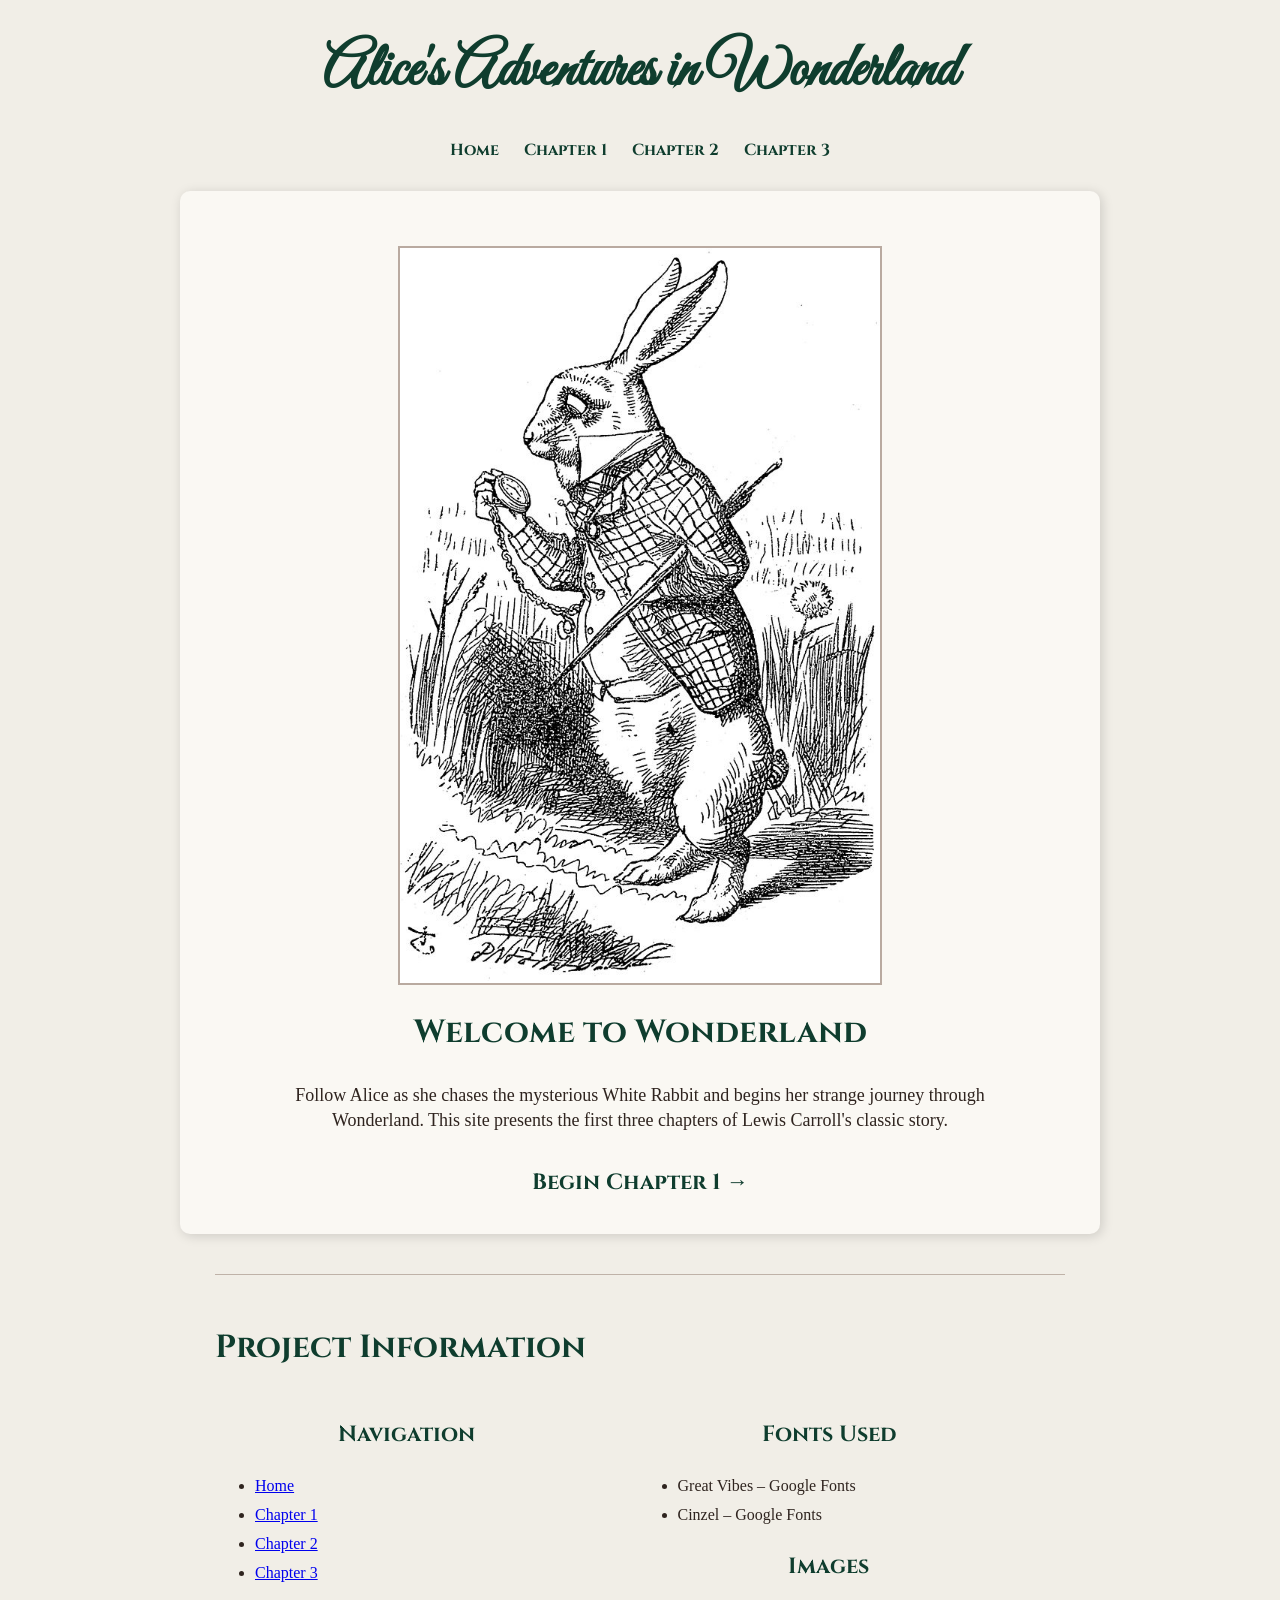
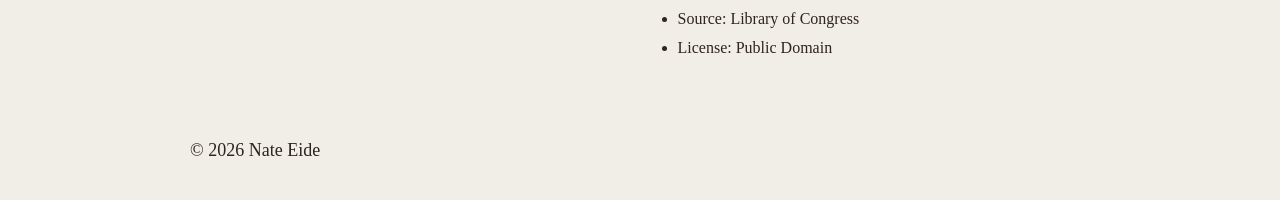
<file: index.html>
<!doctype html>
<html lang="en">
    <head>
        <meta charset="UTF-8" />
        <meta name="viewport" content="width=device-width, initial-scale=1.0" />
        <title>Alice's Adventures in Wonderland</title>

        <link rel="preconnect" href="https://fonts.googleapis.com" />
        <link rel="preconnect" href="https://fonts.gstatic.com" crossorigin />

        <link
            href="https://fonts.googleapis.com/css2?family=Great+Vibes&family=Cinzel:wght@400;600&display=swap"
            rel="stylesheet" />

        <link rel="stylesheet" href="style.css" />
    </head>

    <body>
        <header>
            <h1>Alice's Adventures in Wonderland</h1>

            <nav>
                <a href="index.html">Home</a>
                <a href="chapter1.html">Chapter 1</a>
                <a href="chapter2.html">Chapter 2</a>
                <a href="chapter3.html">Chapter 3</a>
            </nav>
        </header>

        <main class="home-intro">
            <img src="alice_1.jpg" alt="Illustration of the White Rabbit from Alice in Wonderland" class="home-image" />

            <h2>Welcome to Wonderland</h2>

            <p>
                Follow Alice as she chases the mysterious White Rabbit and begins her strange journey through
                Wonderland. This site presents the first three chapters of Lewis Carroll's classic story.
            </p>

            <a class="start-reading" href="chapter1.html"> Begin Chapter 1 → </a>
        </main>
        <section class="resources">
            <h2>Project Information</h2>

            <div class="resources-columns">
                <div>
                    <h3>Navigation</h3>

                    <ul>
                        <li><a href="index.html">Home</a></li>
                        <li><a href="chapter1.html">Chapter 1</a></li>
                        <li><a href="chapter2.html">Chapter 2</a></li>
                        <li><a href="chapter3.html">Chapter 3</a></li>
                    </ul>
                </div>

                <div>
                    <h3>Fonts Used</h3>

                    <ul>
                        <li>Great Vibes – Google Fonts</li>
                        <li>Cinzel – Google Fonts</li>
                    </ul>

                    <h3>Images</h3>

                    <ul>
                        <li>Source: Library of Congress</li>
                        <li>License: Public Domain</li>
                    </ul>
                </div>
            </div>
        </section>

        <footer>
            <p>&copy; 2026 Nate Eide</p>
        </footer>
    </body>
</html>
</file>
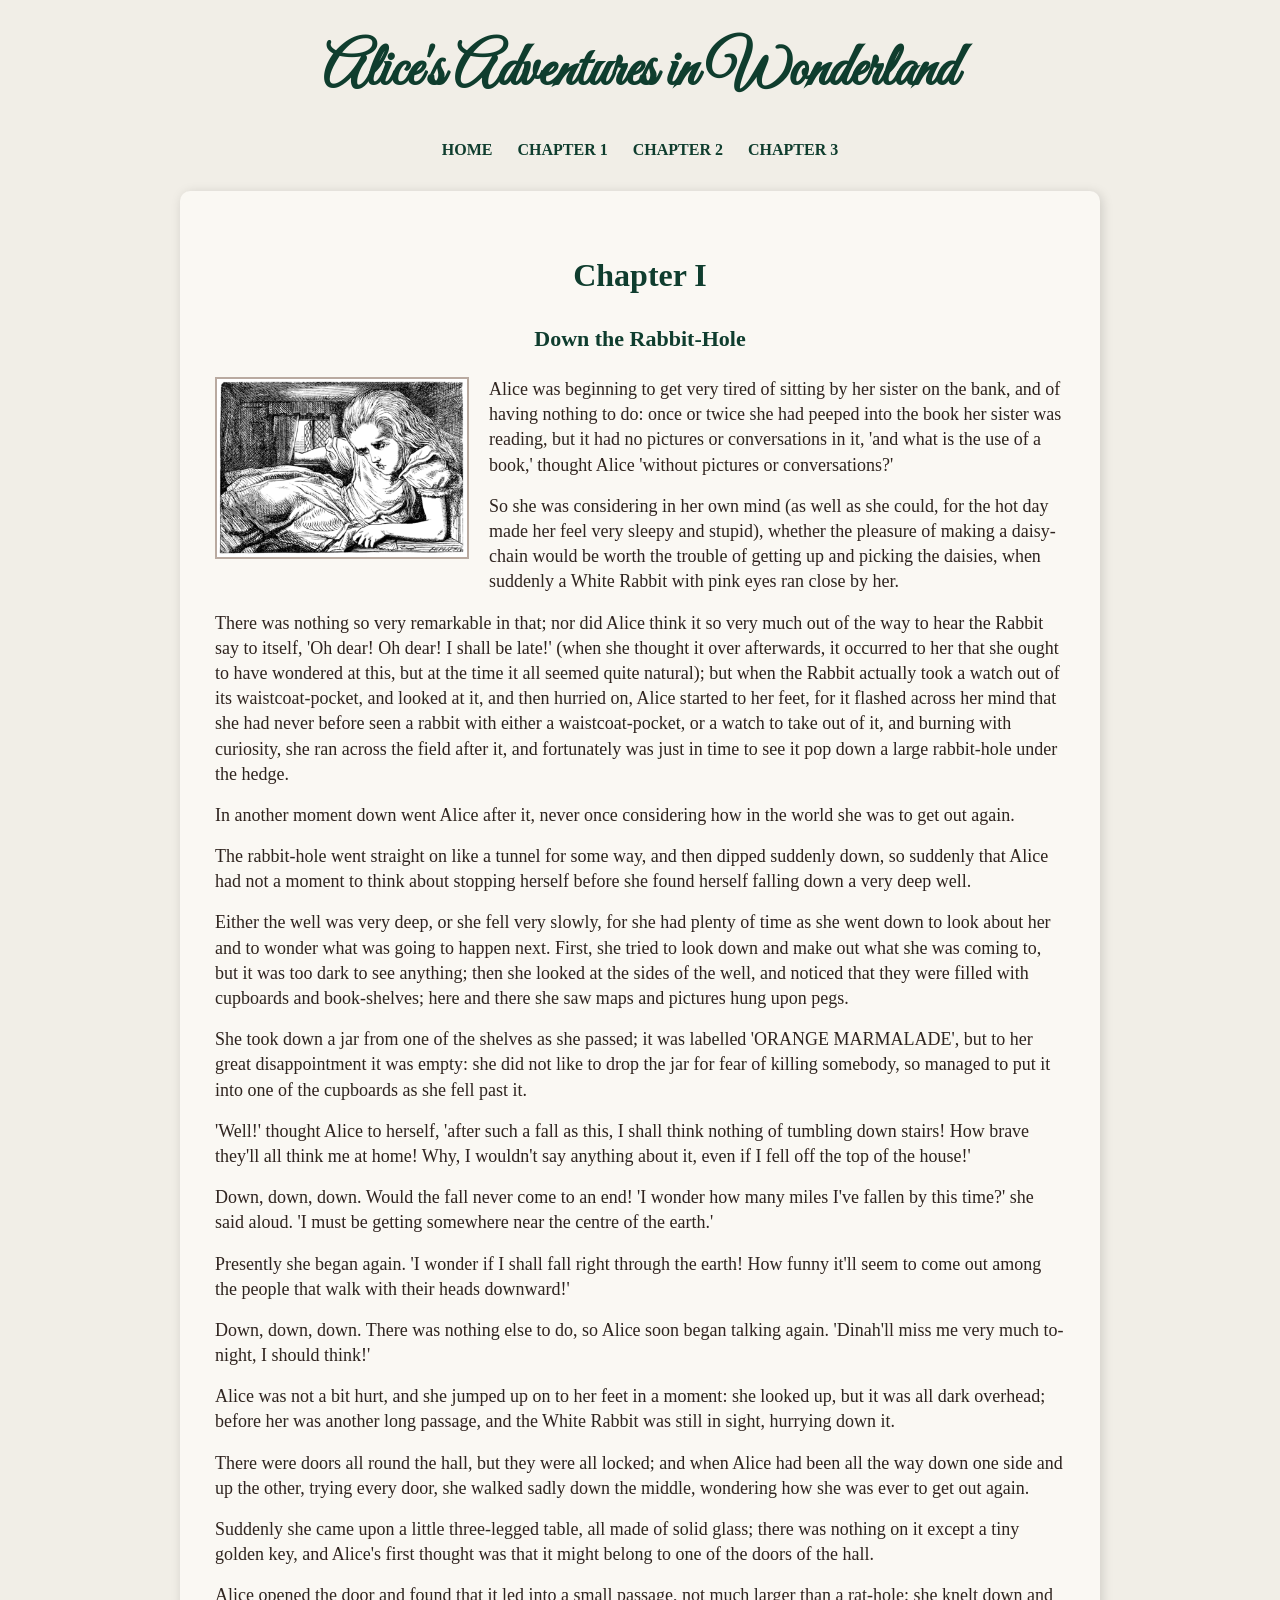
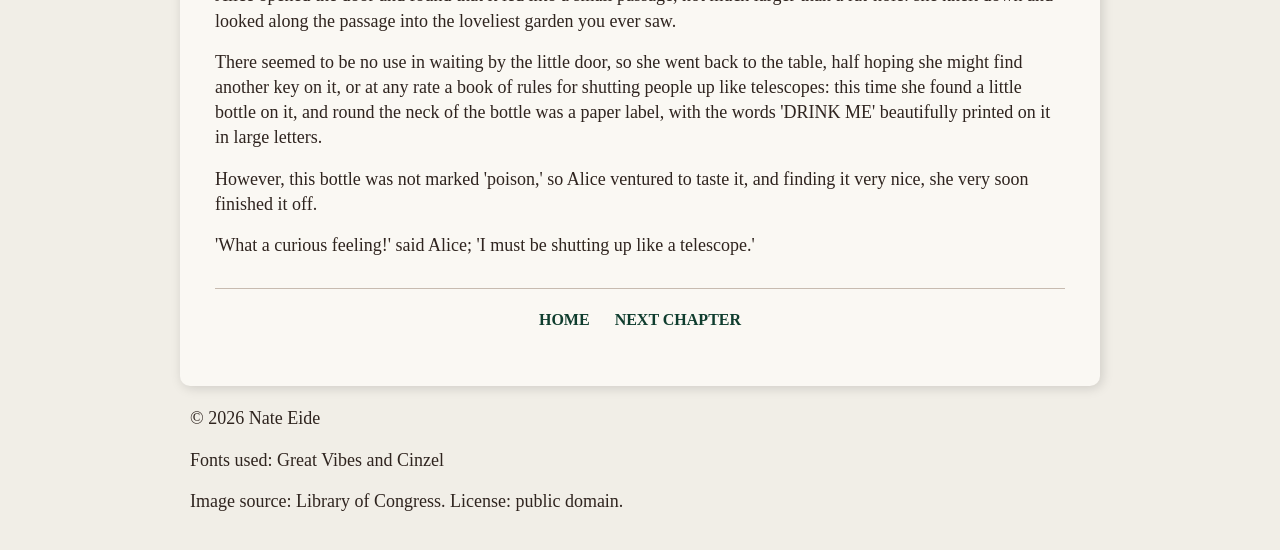
<file: chapter1.html>
<!doctype html>
<html lang="en">
    <head>
        <meta charset="UTF-8" />
        <meta name="viewport" content="width=device-width, initial-scale=1.0" />
        <title>Alice in Wonderland | Chapter 1</title>

        <link rel="preconnect" href="https://fonts.googleapis.com" />
        <link rel="preconnect" href="https://fonts.gstatic.com" crossorigin />
        <link
            href="https://fonts.googleapis.com/css2?family=Great+Vibes&family=Cinzel+Decorative:wght@400;700&display=swap"
            rel="stylesheet" />

        <link rel="stylesheet" href="style.css" />
    </head>
    <body>
        <header>
            <h1>Alice's Adventures in Wonderland</h1>

            <nav>
                <a href="index.html">HOME</a>
                <a href="chapter1.html">CHAPTER 1</a>
                <a href="chapter2.html">CHAPTER 2</a>
                <a href="chapter3.html">CHAPTER 3</a>
            </nav>
        </header>

        <main>
            <article>
                <h2>Chapter I</h2>
                <h3>Down the Rabbit-Hole</h3>

                <img src="alice_1.png" alt="Alice lying down" class="chapter-image" />

                <p>
                    Alice was beginning to get very tired of sitting by her sister on the bank, and of having nothing to
                    do: once or twice she had peeped into the book her sister was reading, but it had no pictures or
                    conversations in it, 'and what is the use of a book,' thought Alice 'without pictures or
                    conversations?'
                </p>

                <p>
                    So she was considering in her own mind (as well as she could, for the hot day made her feel very
                    sleepy and stupid), whether the pleasure of making a daisy-chain would be worth the trouble of
                    getting up and picking the daisies, when suddenly a White Rabbit with pink eyes ran close by her.
                </p>

                <p>
                    There was nothing so very remarkable in that; nor did Alice think it so very much out of the way to
                    hear the Rabbit say to itself, 'Oh dear! Oh dear! I shall be late!' (when she thought it over
                    afterwards, it occurred to her that she ought to have wondered at this, but at the time it all
                    seemed quite natural); but when the Rabbit actually took a watch out of its waistcoat-pocket, and
                    looked at it, and then hurried on, Alice started to her feet, for it flashed across her mind that
                    she had never before seen a rabbit with either a waistcoat-pocket, or a watch to take out of it, and
                    burning with curiosity, she ran across the field after it, and fortunately was just in time to see
                    it pop down a large rabbit-hole under the hedge.
                </p>

                <p>
                    In another moment down went Alice after it, never once considering how in the world she was to get
                    out again.
                </p>

                <p>
                    The rabbit-hole went straight on like a tunnel for some way, and then dipped suddenly down, so
                    suddenly that Alice had not a moment to think about stopping herself before she found herself
                    falling down a very deep well.
                </p>

                <p>
                    Either the well was very deep, or she fell very slowly, for she had plenty of time as she went down
                    to look about her and to wonder what was going to happen next. First, she tried to look down and
                    make out what she was coming to, but it was too dark to see anything; then she looked at the sides
                    of the well, and noticed that they were filled with cupboards and book-shelves; here and there she
                    saw maps and pictures hung upon pegs.
                </p>

                <p>
                    She took down a jar from one of the shelves as she passed; it was labelled 'ORANGE MARMALADE', but
                    to her great disappointment it was empty: she did not like to drop the jar for fear of killing
                    somebody, so managed to put it into one of the cupboards as she fell past it.
                </p>

                <p>
                    'Well!' thought Alice to herself, 'after such a fall as this, I shall think nothing of tumbling down
                    stairs! How brave they'll all think me at home! Why, I wouldn't say anything about it, even if I
                    fell off the top of the house!'
                </p>

                <p>
                    Down, down, down. Would the fall never come to an end! 'I wonder how many miles I've fallen by this
                    time?' she said aloud. 'I must be getting somewhere near the centre of the earth.'
                </p>

                <p>
                    Presently she began again. 'I wonder if I shall fall right through the earth! How funny it'll seem
                    to come out among the people that walk with their heads downward!'
                </p>

                <p>
                    Down, down, down. There was nothing else to do, so Alice soon began talking again. 'Dinah'll miss me
                    very much to-night, I should think!'
                </p>

                <p>
                    Alice was not a bit hurt, and she jumped up on to her feet in a moment: she looked up, but it was
                    all dark overhead; before her was another long passage, and the White Rabbit was still in sight,
                    hurrying down it.
                </p>

                <p>
                    There were doors all round the hall, but they were all locked; and when Alice had been all the way
                    down one side and up the other, trying every door, she walked sadly down the middle, wondering how
                    she was ever to get out again.
                </p>

                <p>
                    Suddenly she came upon a little three-legged table, all made of solid glass; there was nothing on it
                    except a tiny golden key, and Alice's first thought was that it might belong to one of the doors of
                    the hall.
                </p>

                <p>
                    Alice opened the door and found that it led into a small passage, not much larger than a rat-hole:
                    she knelt down and looked along the passage into the loveliest garden you ever saw.
                </p>

                <p>
                    There seemed to be no use in waiting by the little door, so she went back to the table, half hoping
                    she might find another key on it, or at any rate a book of rules for shutting people up like
                    telescopes: this time she found a little bottle on it, and round the neck of the bottle was a paper
                    label, with the words 'DRINK ME' beautifully printed on it in large letters.
                </p>

                <p>
                    However, this bottle was not marked 'poison,' so Alice ventured to taste it, and finding it very
                    nice, she very soon finished it off.
                </p>

                <p>'What a curious feeling!' said Alice; 'I must be shutting up like a telescope.'</p>

                <nav class="bottom-nav">
                    <a href="index.html">HOME</a>
                    <a href="chapter2.html">NEXT CHAPTER</a>
                </nav>
            </article>
        </main>

        <footer>
            <p>&copy; 2026 Nate Eide</p>
            <p>Fonts used: Great Vibes and Cinzel</p>
            <p>Image source: Library of Congress. License: public domain.</p>
        </footer>
    </body>
</html>
</file>
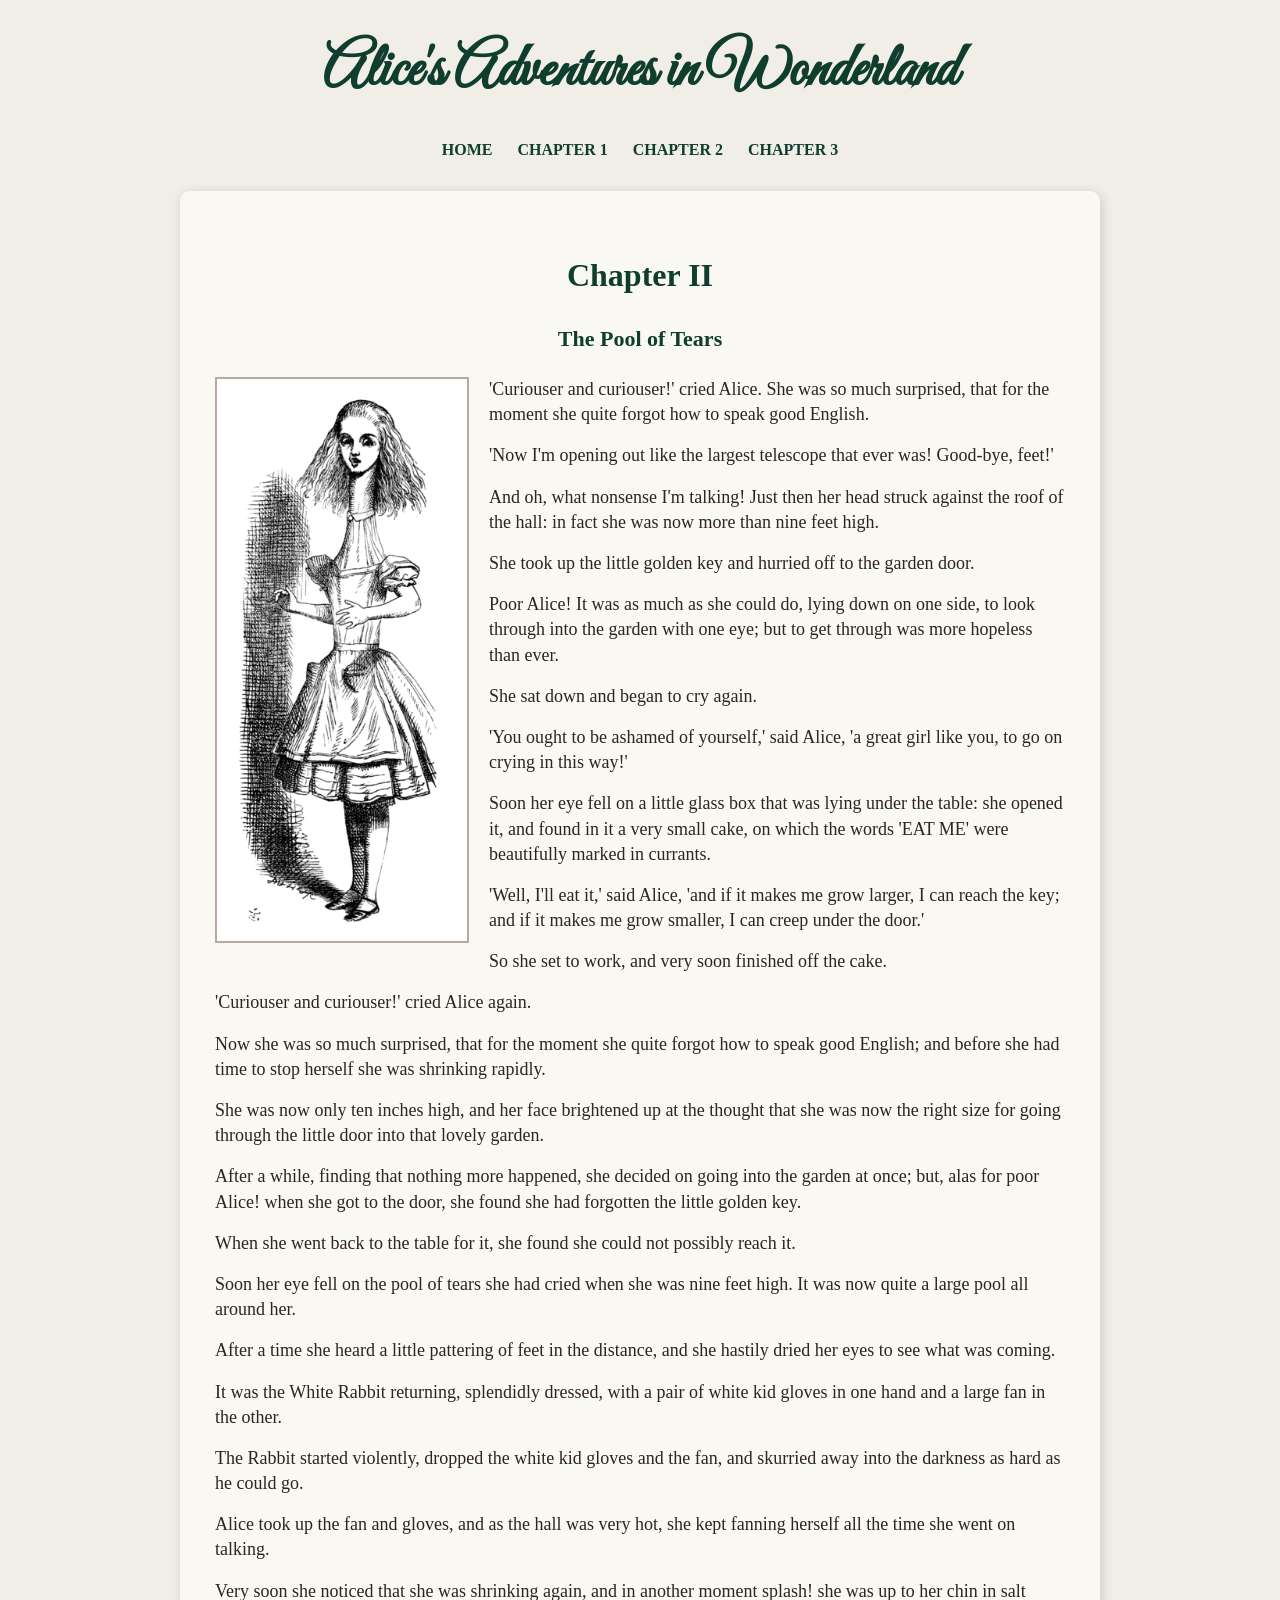
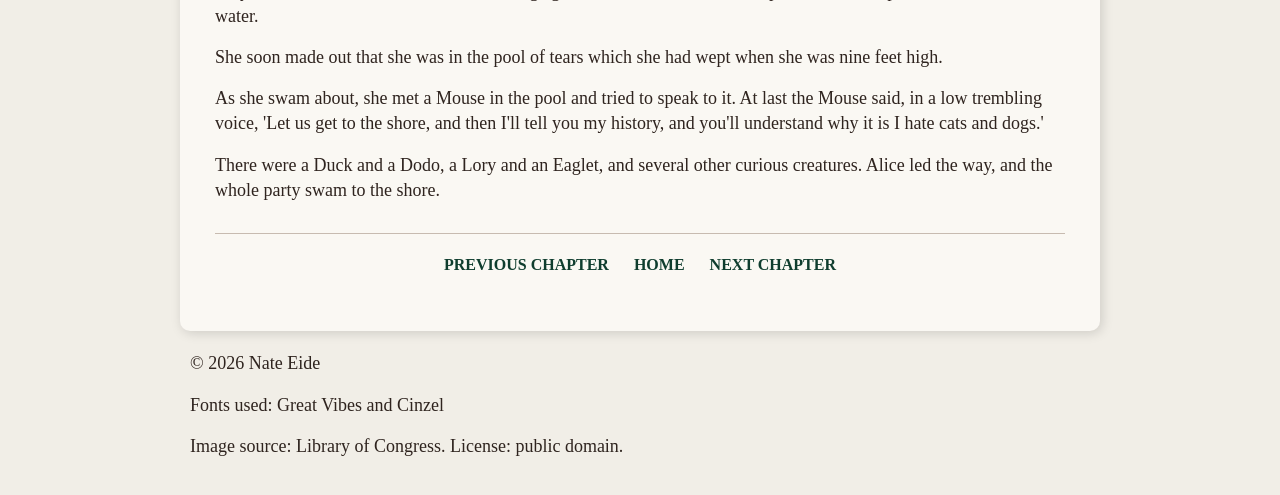
<file: chapter2.html>
<!doctype html>
<html lang="en">
    <head>
        <meta charset="UTF-8" />
        <meta name="viewport" content="width=device-width, initial-scale=1.0" />
        <title>Alice in Wonderland | Chapter 2</title>

        <link rel="preconnect" href="https://fonts.googleapis.com" />
        <link rel="preconnect" href="https://fonts.gstatic.com" crossorigin />
        <link
            href="https://fonts.googleapis.com/css2?family=Great+Vibes&family=Cinzel+Decorative:wght@400;700&display=swap"
            rel="stylesheet" />

        <link rel="stylesheet" href="style.css" />
    </head>
    <body>
        <header>
            <h1>Alice's Adventures in Wonderland</h1>

            <nav>
                <a href="index.html">HOME</a>
                <a href="chapter1.html">CHAPTER 1</a>
                <a href="chapter2.html">CHAPTER 2</a>
                <a href="chapter3.html">CHAPTER 3</a>
            </nav>
        </header>

        <main>
            <article>
                <h2>Chapter II</h2>
                <h3>The Pool of Tears</h3>

                <img src="alice_ch2.png" alt="Alice after changing size inside Wonderland" class="chapter-image" />

                <p>
                    'Curiouser and curiouser!' cried Alice. She was so much surprised, that for the moment she quite
                    forgot how to speak good English.
                </p>

                <p>'Now I'm opening out like the largest telescope that ever was! Good-bye, feet!'</p>

                <p>
                    And oh, what nonsense I'm talking! Just then her head struck against the roof of the hall: in fact
                    she was now more than nine feet high.
                </p>

                <p>She took up the little golden key and hurried off to the garden door.</p>

                <p>
                    Poor Alice! It was as much as she could do, lying down on one side, to look through into the garden
                    with one eye; but to get through was more hopeless than ever.
                </p>

                <p>She sat down and began to cry again.</p>

                <p>
                    'You ought to be ashamed of yourself,' said Alice, 'a great girl like you, to go on crying in this
                    way!'
                </p>

                <p>
                    Soon her eye fell on a little glass box that was lying under the table: she opened it, and found in
                    it a very small cake, on which the words 'EAT ME' were beautifully marked in currants.
                </p>

                <p>
                    'Well, I'll eat it,' said Alice, 'and if it makes me grow larger, I can reach the key; and if it
                    makes me grow smaller, I can creep under the door.'
                </p>

                <p>So she set to work, and very soon finished off the cake.</p>

                <p>'Curiouser and curiouser!' cried Alice again.</p>

                <p>
                    Now she was so much surprised, that for the moment she quite forgot how to speak good English; and
                    before she had time to stop herself she was shrinking rapidly.
                </p>

                <p>
                    She was now only ten inches high, and her face brightened up at the thought that she was now the
                    right size for going through the little door into that lovely garden.
                </p>

                <p>
                    After a while, finding that nothing more happened, she decided on going into the garden at once;
                    but, alas for poor Alice! when she got to the door, she found she had forgotten the little golden
                    key.
                </p>

                <p>When she went back to the table for it, she found she could not possibly reach it.</p>

                <p>
                    Soon her eye fell on the pool of tears she had cried when she was nine feet high. It was now quite a
                    large pool all around her.
                </p>

                <p>
                    After a time she heard a little pattering of feet in the distance, and she hastily dried her eyes to
                    see what was coming.
                </p>

                <p>
                    It was the White Rabbit returning, splendidly dressed, with a pair of white kid gloves in one hand
                    and a large fan in the other.
                </p>

                <p>
                    The Rabbit started violently, dropped the white kid gloves and the fan, and skurried away into the
                    darkness as hard as he could go.
                </p>

                <p>
                    Alice took up the fan and gloves, and as the hall was very hot, she kept fanning herself all the
                    time she went on talking.
                </p>

                <p>
                    Very soon she noticed that she was shrinking again, and in another moment splash! she was up to her
                    chin in salt water.
                </p>

                <p>
                    She soon made out that she was in the pool of tears which she had wept when she was nine feet high.
                </p>

                <p>
                    As she swam about, she met a Mouse in the pool and tried to speak to it. At last the Mouse said, in
                    a low trembling voice, 'Let us get to the shore, and then I'll tell you my history, and you'll
                    understand why it is I hate cats and dogs.'
                </p>

                <p>
                    There were a Duck and a Dodo, a Lory and an Eaglet, and several other curious creatures. Alice led
                    the way, and the whole party swam to the shore.
                </p>

                <nav class="bottom-nav">
                    <a href="chapter1.html">PREVIOUS CHAPTER</a>
                    <a href="index.html">HOME</a>
                    <a href="chapter3.html">NEXT CHAPTER</a>
                </nav>
            </article>
        </main>

        <footer>
            <p>&copy; 2026 Nate Eide</p>
            <p>Fonts used: Great Vibes and Cinzel</p>
            <p>Image source: Library of Congress. License: public domain.</p>
        </footer>
    </body>
</html>
</file>
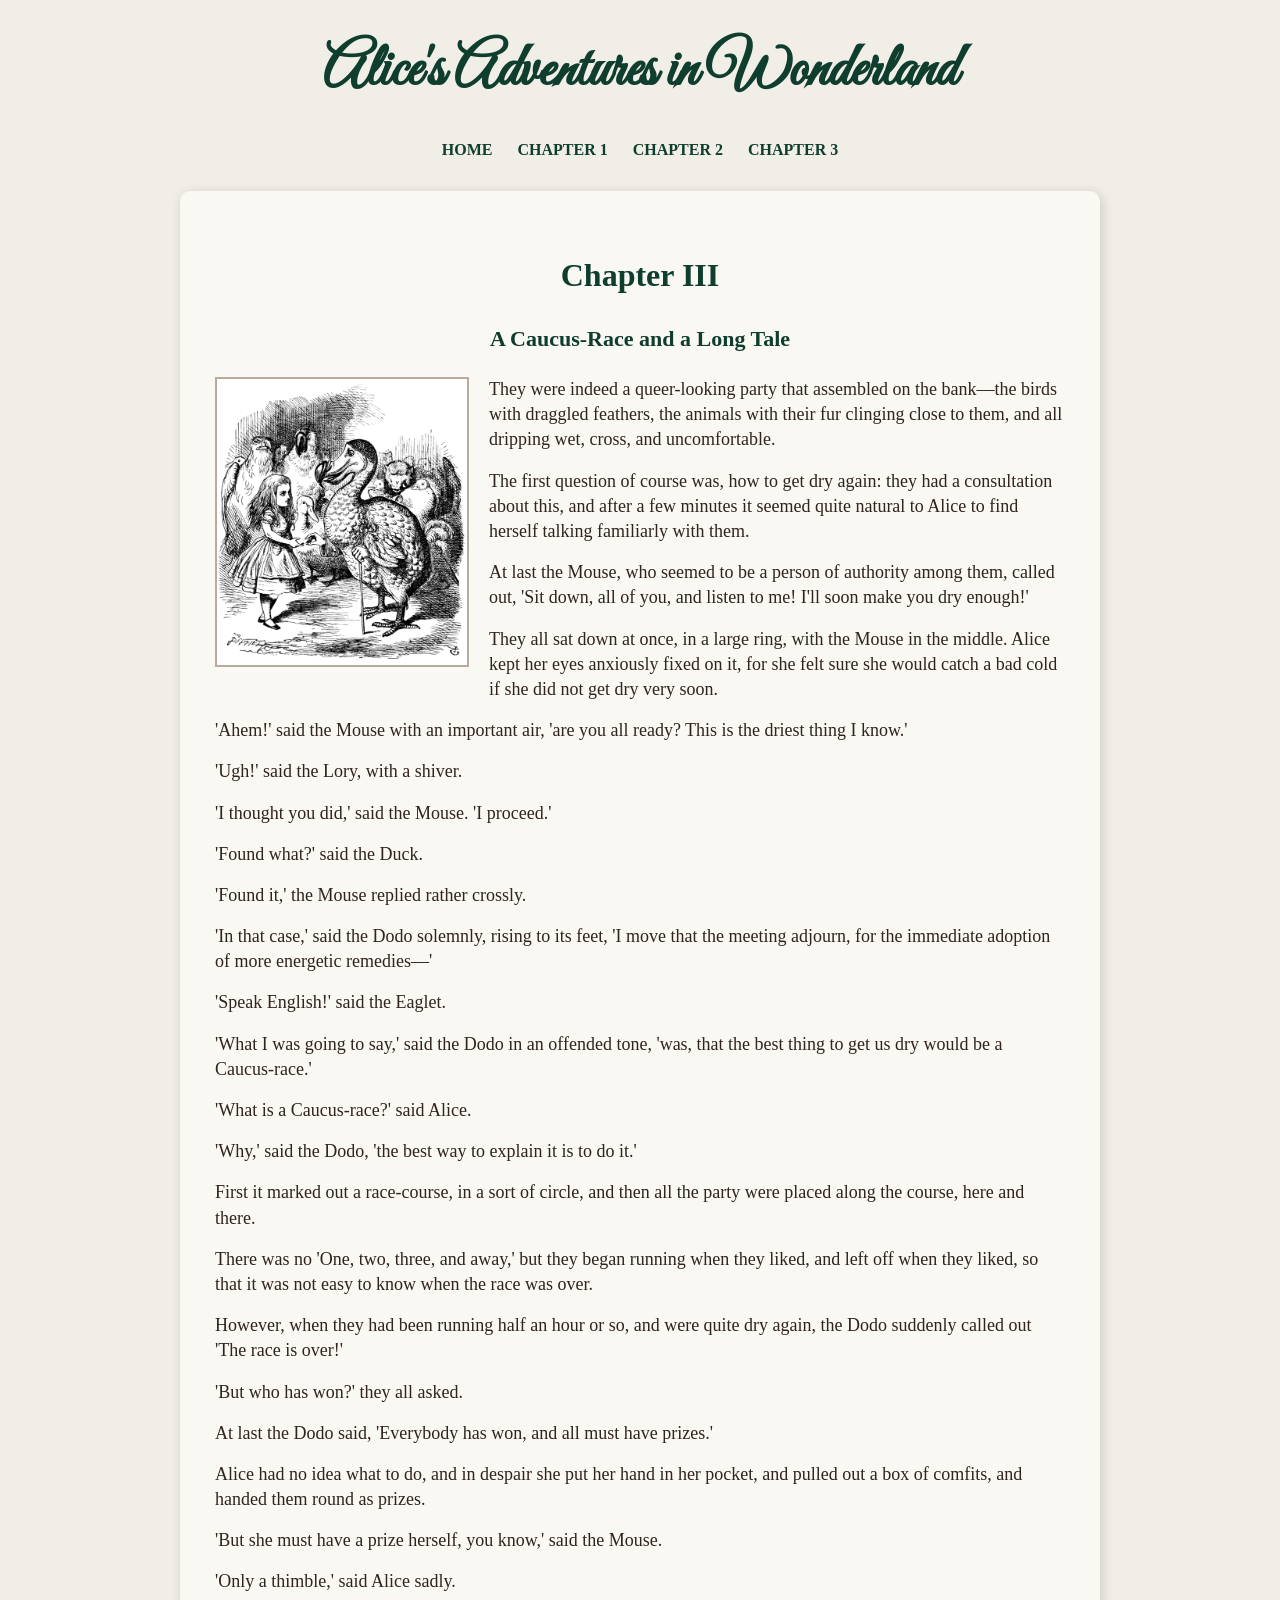
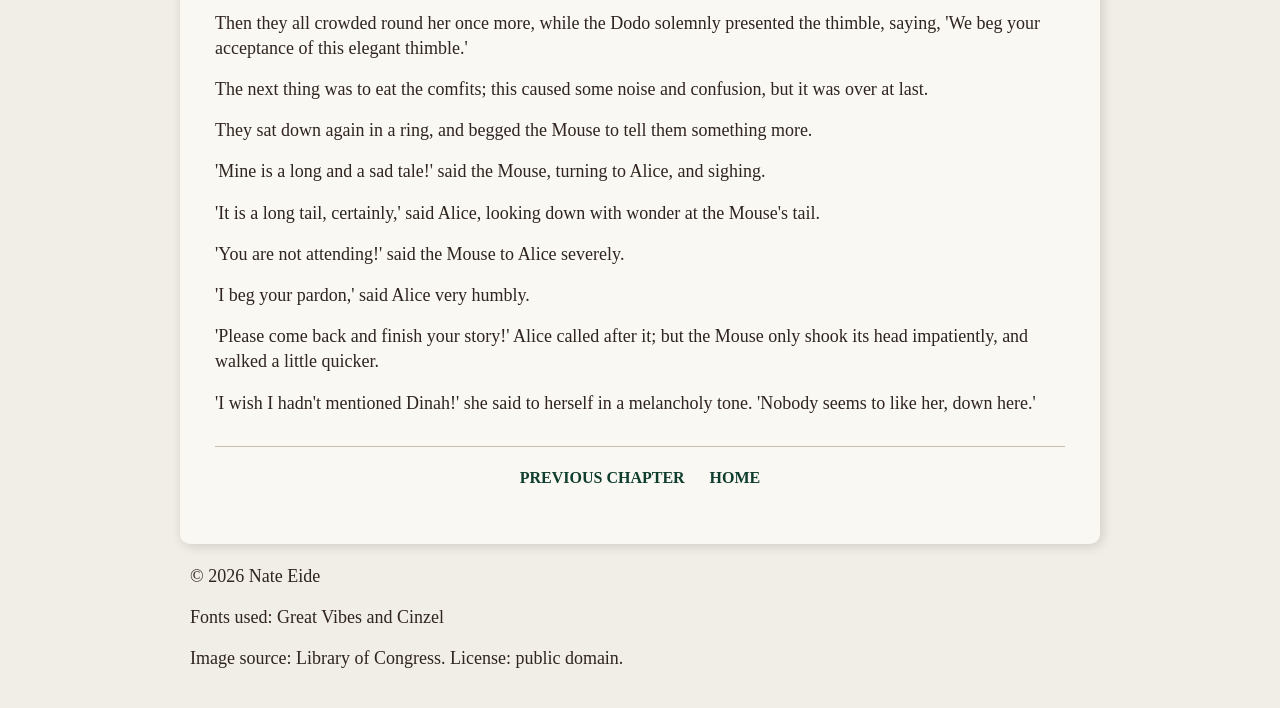
<file: chapter3.html>
<!doctype html>
<html lang="en">
    <head>
        <meta charset="UTF-8" />
        <meta name="viewport" content="width=device-width, initial-scale=1.0" />
        <title>Alice in Wonderland | Chapter 3</title>

        <link rel="preconnect" href="https://fonts.googleapis.com" />
        <link rel="preconnect" href="https://fonts.gstatic.com" crossorigin />
        <link
            href="https://fonts.googleapis.com/css2?family=Great+Vibes&family=Cinzel+Decorative:wght@400;700&display=swap"
            rel="stylesheet" />

        <link rel="stylesheet" href="style.css" />
    </head>
    <body>
        <header>
            <h1>Alice's Adventures in Wonderland</h1>

            <nav>
                <a href="index.html">HOME</a>
                <a href="chapter1.html">CHAPTER 1</a>
                <a href="chapter2.html">CHAPTER 2</a>
                <a href="chapter3.html">CHAPTER 3</a>
            </nav>
        </header>

        <main>
            <article>
                <h2>Chapter III</h2>
                <h3>A Caucus-Race and a Long Tale</h3>

                <img
                    src="alice_3_2.png"
                    alt="Alice gathered with birds and animals after reaching the shore"
                    class="chapter-image" />

                <p>
                    They were indeed a queer-looking party that assembled on the bank—the birds with draggled feathers,
                    the animals with their fur clinging close to them, and all dripping wet, cross, and uncomfortable.
                </p>

                <p>
                    The first question of course was, how to get dry again: they had a consultation about this, and
                    after a few minutes it seemed quite natural to Alice to find herself talking familiarly with them.
                </p>

                <p>
                    At last the Mouse, who seemed to be a person of authority among them, called out, 'Sit down, all of
                    you, and listen to me! I'll soon make you dry enough!'
                </p>

                <p>
                    They all sat down at once, in a large ring, with the Mouse in the middle. Alice kept her eyes
                    anxiously fixed on it, for she felt sure she would catch a bad cold if she did not get dry very
                    soon.
                </p>

                <p>
                    'Ahem!' said the Mouse with an important air, 'are you all ready? This is the driest thing I know.'
                </p>

                <p>'Ugh!' said the Lory, with a shiver.</p>

                <p>'I thought you did,' said the Mouse. 'I proceed.'</p>

                <p>'Found what?' said the Duck.</p>

                <p>'Found it,' the Mouse replied rather crossly.</p>

                <p>
                    'In that case,' said the Dodo solemnly, rising to its feet, 'I move that the meeting adjourn, for
                    the immediate adoption of more energetic remedies—'
                </p>

                <p>'Speak English!' said the Eaglet.</p>

                <p>
                    'What I was going to say,' said the Dodo in an offended tone, 'was, that the best thing to get us
                    dry would be a Caucus-race.'
                </p>

                <p>'What is a Caucus-race?' said Alice.</p>

                <p>'Why,' said the Dodo, 'the best way to explain it is to do it.'</p>

                <p>
                    First it marked out a race-course, in a sort of circle, and then all the party were placed along the
                    course, here and there.
                </p>

                <p>
                    There was no 'One, two, three, and away,' but they began running when they liked, and left off when
                    they liked, so that it was not easy to know when the race was over.
                </p>

                <p>
                    However, when they had been running half an hour or so, and were quite dry again, the Dodo suddenly
                    called out 'The race is over!'
                </p>

                <p>'But who has won?' they all asked.</p>

                <p>At last the Dodo said, 'Everybody has won, and all must have prizes.'</p>

                <p>
                    Alice had no idea what to do, and in despair she put her hand in her pocket, and pulled out a box of
                    comfits, and handed them round as prizes.
                </p>

                <p>'But she must have a prize herself, you know,' said the Mouse.</p>

                <p>'Only a thimble,' said Alice sadly.</p>

                <p>
                    Then they all crowded round her once more, while the Dodo solemnly presented the thimble, saying,
                    'We beg your acceptance of this elegant thimble.'
                </p>

                <p>
                    The next thing was to eat the comfits; this caused some noise and confusion, but it was over at
                    last.
                </p>

                <p>They sat down again in a ring, and begged the Mouse to tell them something more.</p>

                <p>'Mine is a long and a sad tale!' said the Mouse, turning to Alice, and sighing.</p>

                <p>'It is a long tail, certainly,' said Alice, looking down with wonder at the Mouse's tail.</p>

                <p>'You are not attending!' said the Mouse to Alice severely.</p>

                <p>'I beg your pardon,' said Alice very humbly.</p>

                <p>
                    'Please come back and finish your story!' Alice called after it; but the Mouse only shook its head
                    impatiently, and walked a little quicker.
                </p>

                <p>
                    'I wish I hadn't mentioned Dinah!' she said to herself in a melancholy tone. 'Nobody seems to like
                    her, down here.'
                </p>

                <nav class="bottom-nav">
                    <a href="chapter2.html">PREVIOUS CHAPTER</a>
                    <a href="index.html">HOME</a>
                </nav>
            </article>
        </main>

        <footer>
            <p>&copy; 2026 Nate Eide</p>
            <p>Fonts used: Great Vibes and Cinzel</p>
            <p>Image source: Library of Congress. License: public domain.</p>
        </footer>
    </body>
</html>
</file>
<file: style.css>
body {
    margin: 0;
    background-color: #f1eee7;
    color: #2f241f;
    font-family: Georgia, "Times New Roman", serif;
    line-height: 1.4;
}

header {
    text-align: center;
    padding: 30px 20px 10px 20px;
}

h1 {
    font-family: "Great Vibes", cursive;
    font-size: 60px;
    margin: 0;
    color: #0f3d2e;
}

h2 {
    font-family: "Cinzel", serif;
    font-size: 32px;
    text-align: center;
    color: #0f3d2e;
}

h3 {
    font-family: "Cinzel", serif;
    font-size: 22px;
    text-align: center;
    color: #0f3d2e;
}

nav {
    display: flex;
    justify-content: center;
    gap: 25px;
    margin-top: 25px;
    margin-bottom: 20px;
    flex-wrap: wrap;
}

nav a {
    text-decoration: none;
    color: #0f3d2e;
    font-family: "Cinzel", serif;
    font-size: 16px;
    font-weight: bold;
}

nav a:hover {
    text-decoration: underline;
}

main {
    width: 80%;
    max-width: 850px;
    margin: 0 auto;
    background-color: #faf8f3;
    padding: 35px;
    border-radius: 10px;
    box-shadow: 2px 2px 12px rgba(0, 0, 0, 0.15);
}

.home-intro {
    text-align: center;
}

.home-intro p {
    max-width: 42em;
    margin: 20px auto;
    text-align: center;
    font-size: 18px;
}

.start-reading {
    display: inline-block;
    margin-top: 15px;
    font-family: "Cinzel", serif;
    font-size: 22px;
    text-decoration: none;
    color: #0f3d2e;
    font-weight: bold;
}

.start-reading:hover {
    text-decoration: underline;
}

.home-image {
    display: block;
    margin: 20px auto;
    width: 65%;
    max-width: 480px;
    border: 2px solid #b9aaa0;
}

.chapter-image {
    float: left;
    width: 250px;
    margin: 0 20px 15px 0;
    border: 2px solid #b9aaa0;
}

p {
    text-align: left;
    max-width: 50em;
    margin: 0 auto 16px auto;
    font-size: 18px;
}


.bottom-nav {
    margin-top: 30px;
    padding-top: 20px;
    border-top: 1px solid #c7bbb0;
}

.resources {
    width: 80%;
    max-width: 850px;
    margin: 40px auto;
    border-top: 1px solid #bfb2a8;
    padding-top: 25px;
}

.resources h2 {
    text-align: left;
}

.resources-columns {
    display: flex;
    gap: 40px;
    flex-wrap: wrap;
}

.resources-columns div {
    width: 45%;
    min-width: 250px;
}

.resources ul {
    line-height: 1.8;
}


footer {
    text-align: center;
    padding: 20px;
    font-size: 15px;
}
</file>
